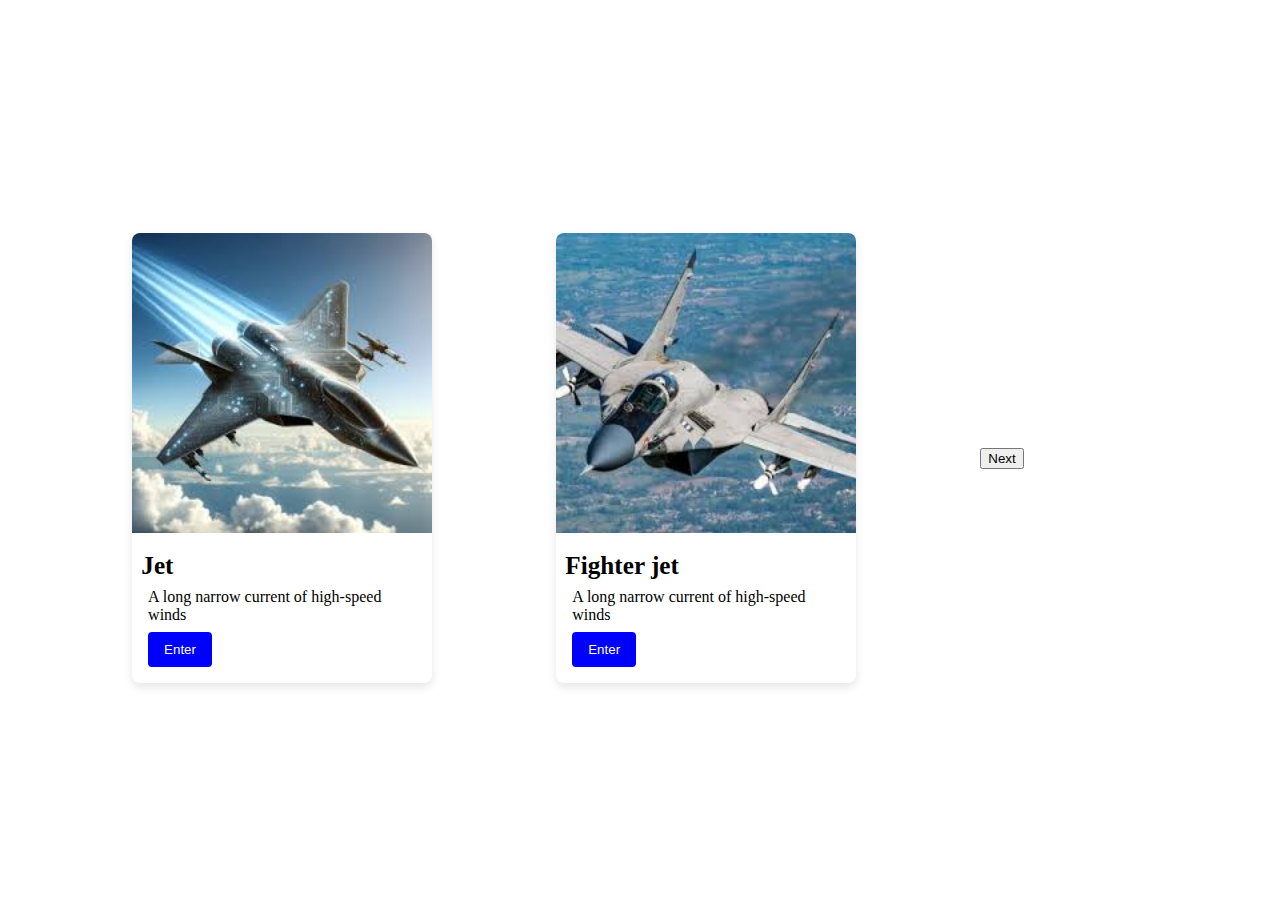
<file: Cards/Index.html>
<!DOCTYPE html>
<html lang="en">
<head>
    <meta charset="UTF-8">
    <meta name="viewport" content="width=device-width, initial-scale=1.0">
    <link rel="stylesheet" href="styles.css">
    <title>Card Component</title>
</head>
<body>
 
    <div class="card">
        <img src="download3.jpg" alt="Sample Image" class="card-image">
        <div class="card-content">
            <h2 class="card-title">Jet</h2>
            <p class="card-description">A long narrow current of high-speed winds</p>
            <button class="card-button" onclick="toggleForm()">Enter</button>
        </div>
    </div>
    
    <div class="card1">
        <img src="download6.jpg" alt="Sample Image" class="card-image">
        <div class="card-content">
            <h2 class="card-title">Fighter jet</h2>
            <p class="card-description">A long narrow current of high-speed winds</p>
            <button class="card-button" onclick="toggleForm()">Enter</button>
        </div>
    </div>

    <button id="nextButton">Next</button>

    <div class="form-container" id="formContainer" style="display: none;">
        <h2>Contact Us</h2>
        <form id="contactForm" onsubmit="handleSubmit(event)">
            <label for="name">Name:</label>
            <input type="text" id="name" name="name" required>
            <br><br>
            <label for="email">Email:</label>
            <input type="email" id="email" name="email" required>
            <br><br>
            <button type="submit">Submit</button>
        </form>
    </div>

    <div id="additionalCards"></div>

    <script>
        function toggleForm() {
            const formContainer = document.getElementById('formContainer');
            formContainer.style.display = formContainer.style.display === 'none' || formContainer.style.display === '' ? 'block' : 'none';
        }

        function handleSubmit(event) {
            event.preventDefault(); 
            const name = document.getElementById('name').value;
            const email = document.getElementById('email').value;

            alert(`Thank you, ${name}! Your email ${email} has been submitted.`);
            
            document.getElementById('contactForm').reset();
            toggleForm(); 
            
            addCard(name);
        }

        const cardsData = [
            { title: 'Cargo Plane', description: 'A large aircraft designed to carry cargo.', imgSrc: 'plane.jpg' },
            { title: 'Helicopter', description: 'A type of rotorcraft in which lift and thrust are supplied by rotors.', imgSrc: 'helicopter.jpg' },
            { title: 'Glider', description: 'A lighter-than-air aircraft that flies without an engine.', imgSrc: 'glider.jpg' }
        ];

        let cardIndex = 0; 

        function addMoreCards() {
            if (cardIndex < cardsData.length) {
                const card = cardsData[cardIndex];
                const cardContainer = document.getElementById('additionalCards');

                cardContainer.innerHTML = '';

                const newCard = document.createElement('div');
                newCard.classList.add('card');

                newCard.innerHTML = `
                    <img src="${card.imgSrc}" alt="${card.title} Image" class="card-image">
                    <div class="card-content">
                        <h2 class="card-title">${card.title}</h2>
                        <p class="card-description">${card.description}</p>
                        <button class="card-button" onclick="toggleForm()">Enter</button>
                    </div>
                `;

                cardContainer.appendChild(newCard);
                cardIndex++; 
            } else {
                alert('No more cards to display!');
            }
        }

        document.getElementById('nextButton').addEventListener('click', addMoreCards);
    </script>
</body>
</html>
</file>
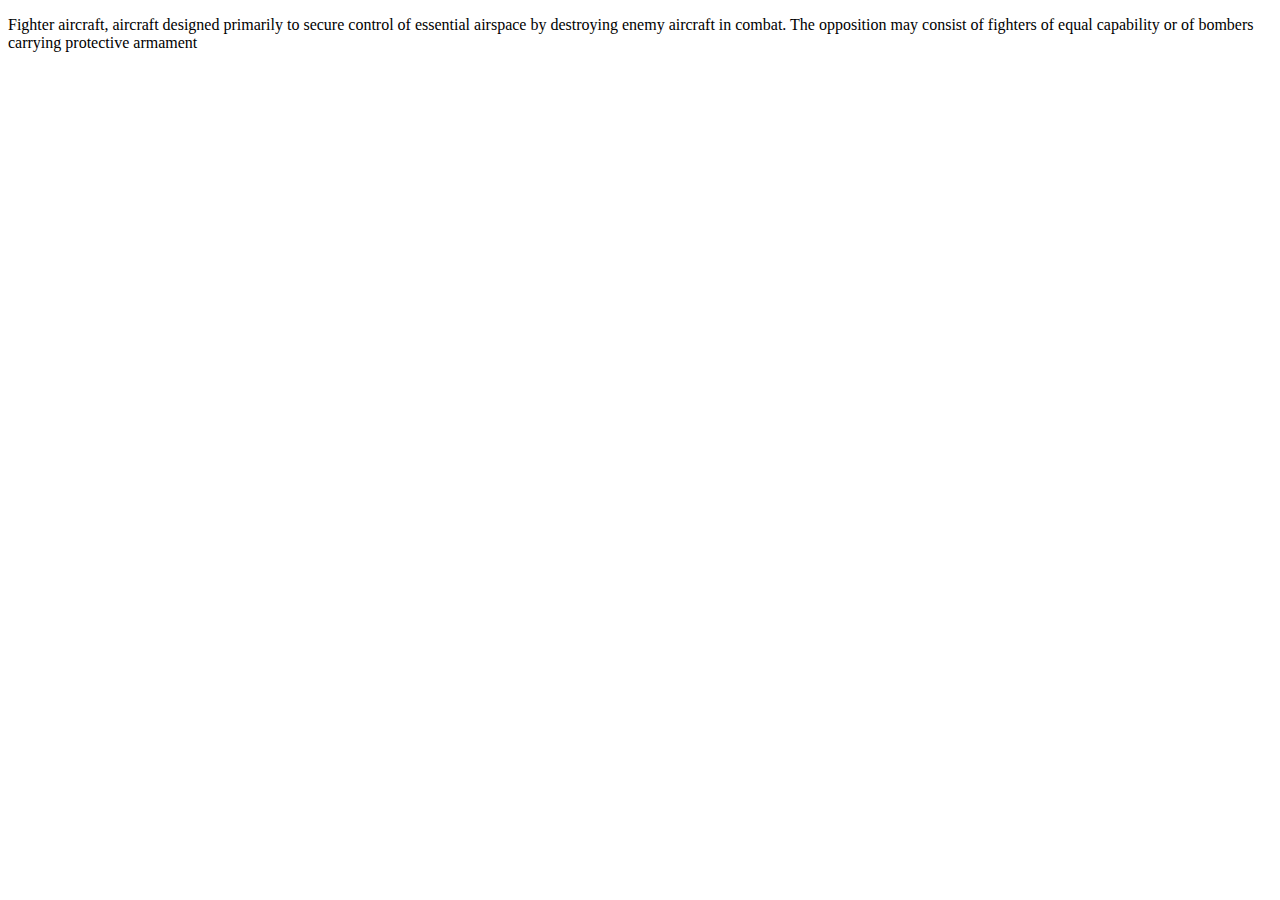
<file: Cards/learn.html>
<!DOCTYPE html>
<html lang="en">
<head>
    <meta charset="UTF-8">
    <meta name="viewport" content="width=device-width, initial-scale=1.0">
    <title>More</title>
</head>
<body>
    <p>Fighter aircraft, aircraft designed primarily to secure control of essential airspace by destroying enemy aircraft in combat. The opposition may consist of fighters of equal capability or of bombers carrying protective armament</p>
    
</body>
</html>
</file>
<file: Cards/styles.css>
body {
    display: flex;
    justify-content: space-evenly;
    align-items: center;
    height: 100vh;
    background-color: white;
 
}

.card {
    background: white;
    border-radius: 8px;
    box-shadow: 0 4px 10px rgba(0, 0, 0, 0.1);
    transition: transform 0.2s, box-shadow 0.2s;
    overflow: hidden;
    width: 300px;
}

.card:hover {
    transform: translateY(-5px);
    box-shadow: 0 8px 20px rgba(0, 0, 0, 0.2);
    border:2px solid red;
}

.card-image {
    width: 100%;
    height: auto;
}

.card-content {
    padding: 16px;
}

.card-title {
    font-size: 1.5em;
    margin: 0;
    transform: scale(1.05);
}

.card-description {
    margin: 8px 0;
}

.card-button {
    background: blue;
    color: white;
    border: none;
    border-radius: 4px;
    padding: 10px 16px;
    cursor: pointer;
    transition: background 0.3s;
   
}

.card-button:hover {
    background: blue;
    transform: scale(1.05);
    border: 2px solid black;
  
}


.card1 {
    background: white;
    border-radius: 8px;
    box-shadow: 0 4px 10px rgba(0, 0, 0, 0.1);
    transition: transform 0.2s, box-shadow 0.2s;
    overflow: hidden;
    width: 300px;
}

.card1:hover {
    transform: translateY(-5px);
    box-shadow: 0 8px 20px rgba(0, 0, 0, 0.2);
    border:2px solid red;
}

.card1-image {
    width: 100%;
    height: auto;
}

.card1-content {
    padding: 16px;
}

.card1-title {
    font-size: 1.5em;
    margin: 0;
    transform: scale(1.05);
}

.card1-description {
    margin: 8px 0;
}

.card1-button {
    background: blue;
    color: white;
    border: none;
    border-radius: 4px;
    padding: 10px 16px;
    cursor: pointer;
    transition: background 0.3s;
   
}

.card1-button:hover {
    background: blue;
    transform: scale(1.05);
    border: 2px solid black;

  
}

.form-container {
    display: none; 
    margin-top: 20px;
    border: 1px solid #ccc;
    padding: 20px;
    border-radius: 5px;
    background-color: #f9f9f9;
}
@media (max-width: 1000px) {
    .card {
        width: 250px;
    }
}

@media (max-width: 800px) {
    .card {
        width: 200px; 
    }
}

@media (max-width: 500px) {
    .card {
        width: 100%;
        box-shadow: none; 
        }
}
@media (max-width: 400px) {
    .card1 {
        width: 100%; 
        padding: 8px; 
    }
}


.card1-button:hover {
    background: blue;
    transform: scale(1.05);
    border: 2px solid black;
  
}
@media (max-width: 1000px) {
    .card1 {
        width: 250px;
    }
}

@media (max-width: 800px) {
    .card1 {
        width: 200px; 
    }
}

@media (max-width: 500px) {
    .card1 {
        width: 100%;
        box-shadow: none; 
        }
}
@media (max-width: 400px) {
    .card1 {
        width: 100%; 
        padding: 8px; 
    }
}
</file>
